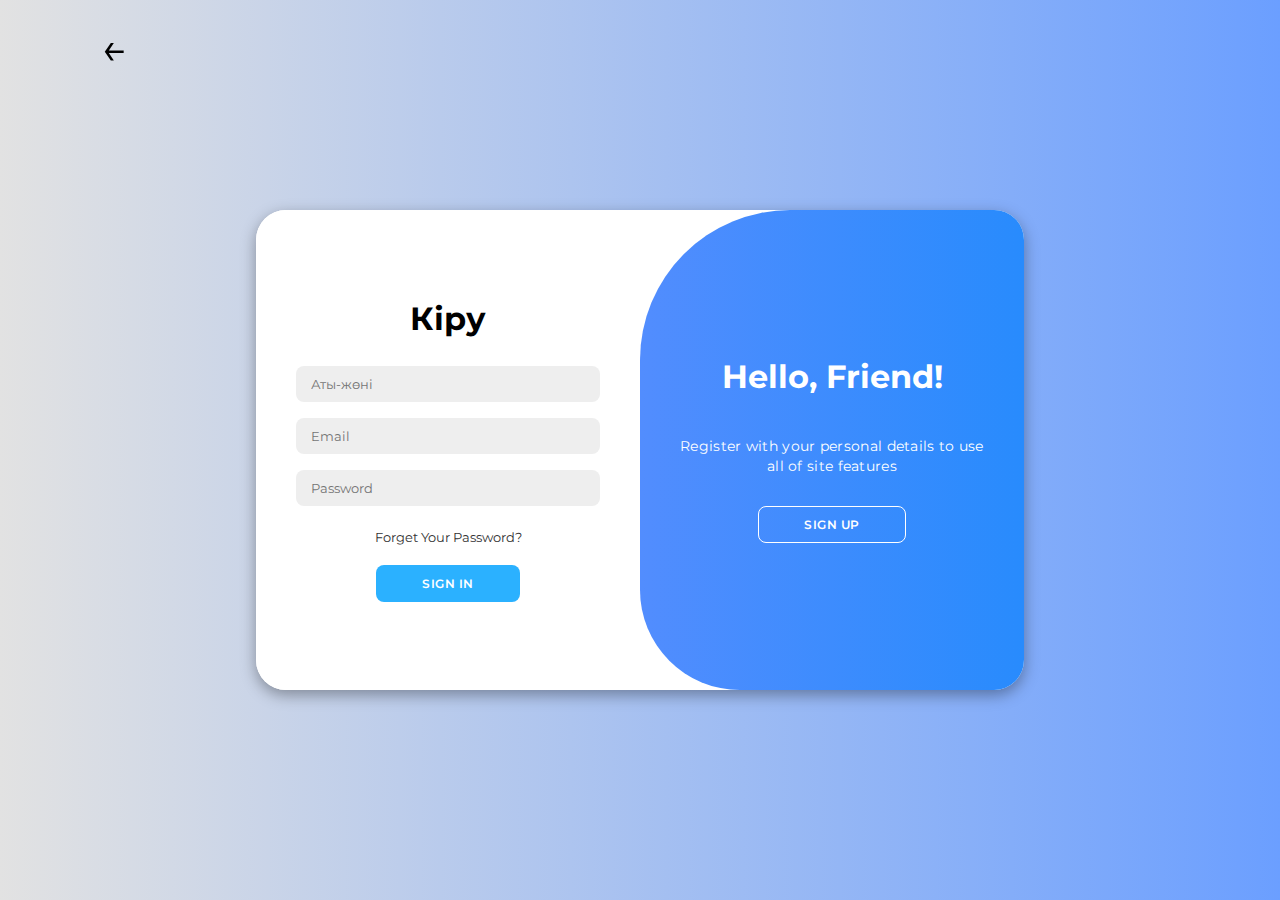
<file: singupin.html>
<!DOCTYPE html>
<html lang="en">

<head>
    <meta charset="UTF-8">
    <meta name="viewport" content="width=device-width, initial-scale=1.0">
    <link rel="stylesheet" href="https://cdnjs.cloudflare.com/ajax/libs/font-awesome/6.4.2/css/all.min.css">
    <link rel="stylesheet" href="styles/singupin.css">
    <title>Modern Login Page | AsmrProg</title>
</head>

<body>
    <a class="behind" href="index.html">&#8592;</a>
    <div class="container" id="container">
        <div class="form-container sign-up">
            <form action="register.php" method="post">
                <h1>Тіркелу</h1>
                <!-- <div class="social-icons">
                    <a href="#" class="icon"><i class="fa-brands fa-google-plus-g"></i></a>
                    <a href="#" class="icon"><i class="fa-brands fa-facebook-f"></i></a>
                    <a href="#" class="icon"><i class="fa-brands fa-github"></i></a>
                    <a href="#" class="icon"><i class="fa-brands fa-linkedin-in"></i></a>
                </div> -->
                <!-- <span>or use your email for registeration</span> -->
                <label for="role">Сіз кімсіз?</label>
                <select class="m_choice" id="role" name="role" required>
                    <option value="Оқушы">Оқушы</option>
                    <option value="Ата-ана">Ата-ана</option>
                </select>
                <input type="text" id="name" name="name" placeholder="Аты-жөні" required>
                <input type="email" id="email" name="email" placeholder="Email" required>
                <input type="tel" id="tel" name="tel" placeholder="+7-XXX-XXX-XX-XX" required>
                <input type="password" id="password" name="password" placeholder="Password" required>
                
        
                <button type="submit" >Sign Up </button>
            </form>
        </div>


        <div class="form-container sign-in">
            <form action="login.php" method="post">
                <h1>Кіру</h1>
                <!-- <div class="social-icons">
                    <a href="#" class="icon"><i class="fa-brands fa-google-plus-g"></i></a>
                    <a href="#" class="icon"><i class="fa-brands fa-facebook-f"></i></a>
                    <a href="#" class="icon"><i class="fa-brands fa-github"></i></a>
                    <a href="#" class="icon"><i class="fa-brands fa-linkedin-in"></i></a>
                </div> -->
                <!-- <span>or use your email password</span> -->
                <input type="text" id="name" name="name" placeholder="Аты-жөні" required>
                <input type="email" id="email" name="email" placeholder="Email" required>
                <input type="password" id="password" name="password" placeholder="Password" required>
                <a href="#">Forget Your Password?</a>
                <button type="submit">Sign In</button>
            </form>
        </div>
        <div class="toggle-container">
            <div class="toggle">
                <div class="toggle-panel toggle-left">
                    <h1>Welcome Back!</h1>
                    <p>Enter your personal details to use all of site features</p>
                    <button class="hidden" id="login">Sign In</button>
                </div>
                <div class="toggle-panel toggle-right">
                    <h1>Hello, Friend!</h1>
                    <p>Register with your personal details to use all of site features</p>
                    <button class="hidden" id="register">Sign Up</button>
                </div>
            </div>
        </div>
    </div>

    <script src="scripts/sing.js"></script>
</body>

</html>
</file>
<file: styles/singupin.css>
@import url('https://fonts.googleapis.com/css2?family=Montserrat:wght@300;400;500;600;700&display=swap');

*{
    margin: 0;
    padding: 0;
    box-sizing: border-box;
    font-family: 'Montserrat', sans-serif;
}

body{
    background-color: #c9d6ff;
    background: linear-gradient(to right, #e2e2e2, hsl(219, 100%, 71%));
    display: flex;
    align-items: center;
    justify-content: center;
    flex-direction: column;
    height: 100vh;
}

h1 {
    padding-bottom: 20px;
}

.behind {
    position: fixed;
    top: 20px;
    left: 100px;
    font-size: 45px;
    text-decoration: none;
    color: black;
}


.container{
    background-color: #fff;
    border-radius: 30px;
    box-shadow: 0 5px 15px rgba(0, 0, 0, 0.35);
    position: relative;
    overflow: hidden;
    width: 768px;
    max-width: 100%;
    min-height: 480px;
}

.container p{
    font-size: 14px;
    line-height: 20px;
    letter-spacing: 0.3px;
    margin: 20px 0;
}

.container span{
    font-size: 12px;
}

.container a{
    color: #333;
    font-size: 13px;
    text-decoration: none;
    margin: 15px 0 10px;
}

.container button{
    background-color: #2bb1ff;
    color: #fff;
    font-size: 12px;
    padding: 10px 45px;
    border: 1px solid transparent;
    border-radius: 8px;
    font-weight: 600;
    letter-spacing: 0.5px;
    text-transform: uppercase;
    margin-top: 10px;
    cursor: pointer;
}

.container button.hidden{
    background-color: transparent;
    border-color: #fff;
}

.container form{
    background-color: #fff;
    display: flex;
    align-items: center;
    justify-content: center;
    flex-direction: column;
    padding: 0 40px;
    height: 100%;
}

.container input , .m_choice{
    background-color: #eee;
    border: none;
    margin: 8px 0;
    padding: 10px 15px;
    font-size: 13px;
    border-radius: 8px;
    width: 100%;
    outline: none;
}

.form-container{
    position: absolute;
    top: 0;
    height: 100%;
    transition: all 0.6s ease-in-out;
}

.sign-in{
    left: 0;
    width: 50%;
    z-index: 2;
}

.container.active .sign-in{
    transform: translateX(100%);
}

.sign-up{
    left: 0;
    width: 50%;
    opacity: 0;
    z-index: 1;
}

.container.active .sign-up{
    transform: translateX(100%);
    opacity: 1;
    z-index: 5;
    animation: move 0.6s;
}

@keyframes move{
    0%, 49.99%{
        opacity: 0;
        z-index: 1;
    }
    50%, 100%{
        opacity: 1;
        z-index: 5;
    }
}

.social-icons{
    margin: 20px 0;
}

.social-icons a{
    border: 1px solid #ccc;
    border-radius: 20%;
    display: inline-flex;
    justify-content: center;
    align-items: center;
    margin: 0 3px;
    width: 40px;
    height: 40px;
}

.toggle-container{
    position: absolute;
    top: 0;
    left: 50%;
    width: 50%;
    height: 100%;
    overflow: hidden;
    transition: all 0.6s ease-in-out;
    border-radius: 150px 0 0 100px;
    z-index: 1000;
}

.container.active .toggle-container{
    transform: translateX(-100%);
    border-radius: 0 150px 100px 0;
}

.toggle{
    background-color: #512da8;
    height: 100%;
    background: linear-gradient(to right, #7c8fff, #288bfd);
    color: #fff;
    position: relative;
    left: -100%;
    height: 100%;
    width: 200%;
    transform: translateX(0);
    transition: all 0.6s ease-in-out;
}

.container.active .toggle{
    transform: translateX(50%);
}

.toggle-panel{
    position: absolute;
    width: 50%;
    height: 100%;
    display: flex;
    align-items: center;
    justify-content: center;
    flex-direction: column;
    padding: 0 30px;
    text-align: center;
    top: 0;
    transform: translateX(0);
    transition: all 0.6s ease-in-out;
}

.toggle-left{
    transform: translateX(-200%);
}

.container.active .toggle-left{
    transform: translateX(0);
}

.toggle-right{
    right: 0;
    transform: translateX(0);
}

.container.active .toggle-right{
    transform: translateX(200%);
}
</file>
